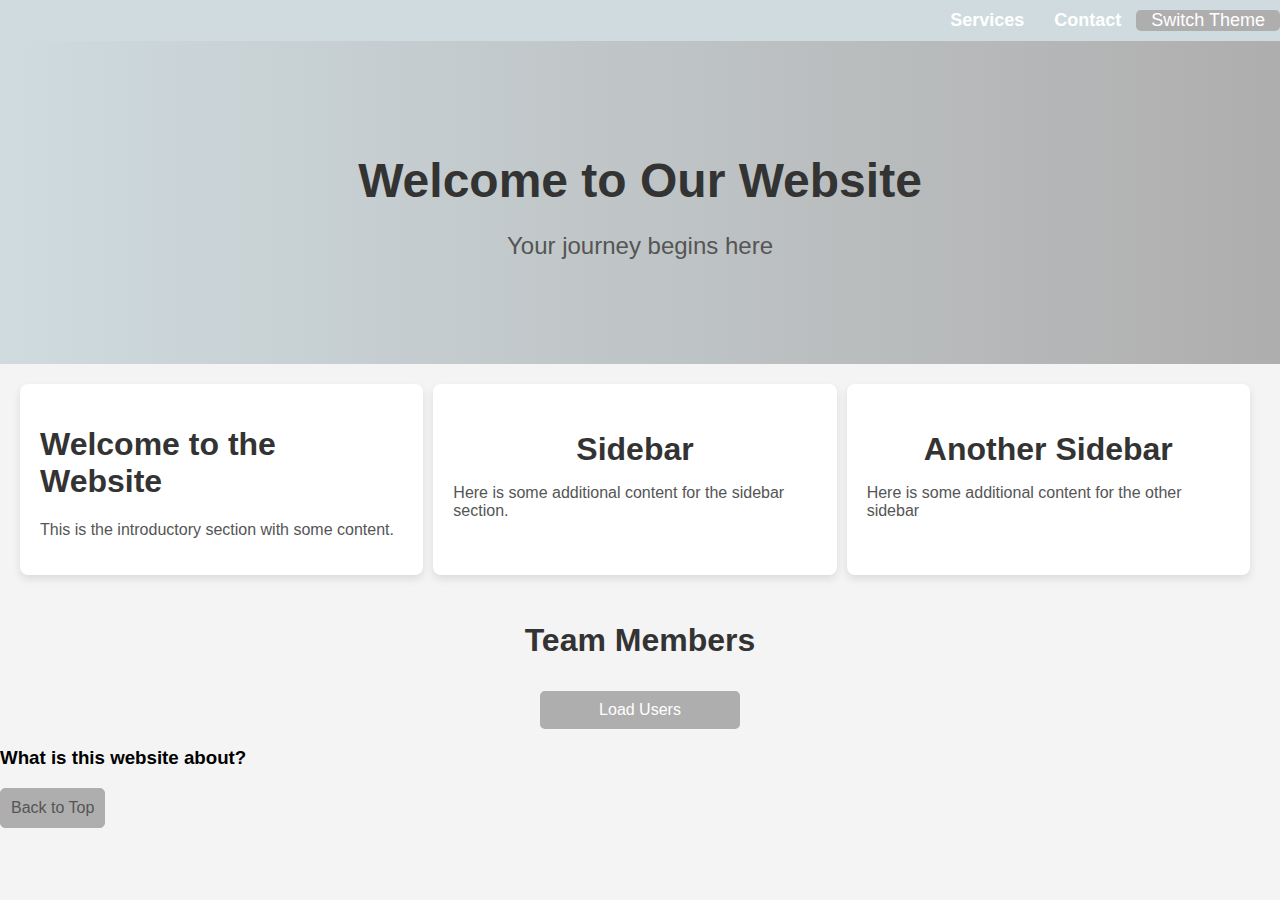
<file: index.html>
<!DOCTYPE html>
<html lang="en">
<head>
  <meta charset="UTF-8">
  <meta name="viewport" content="width=device-width, initial-scale=1.0">
  <title>Index</title>
  <link rel="stylesheet" href="styles.css">
  <script src="script.js" defer></script>
</head>
<body>
    <nav class="navbar">
        <ul>
            <li><a href="services.html">Services</a></li>
            <li><a href="contacts.html">Contact</a></li>
            <button id="themeToggle">Switch Theme</button>
        </ul>
    </nav>

    <header class="hero-banner">
        <h1>Welcome to Our Website</h1>
        <p>Your journey begins here</p>

    </header>
    
    <div class="container">
        <section class="intro">
            <h1>Welcome to the Website</h1>
            <p>This is the introductory section with some content.</p>
        </section>
        <section class="sidebar">
            <h2>Sidebar</h2>
            <p>Here is some additional content for the sidebar section.</p>
        </section>
        <section class="feature">
            <h2>Another Sidebar</h2>
            <p>Here is some additional content for the other sidebar</p>
        </section>
    </div>

    <h2>Team Members</h2>
    <ul id="userList"></ul>
    <button id="loadUsersBtn">Load Users</button>
    <div class="faq-item">
        <h3 class="question">What is this website about?</h3>
        <p class="answer">This is a demo project for learning web development.</p>
    </div>
    <button id="backToTopBtn">Back to Top</button>
</body>
</html>
</file>
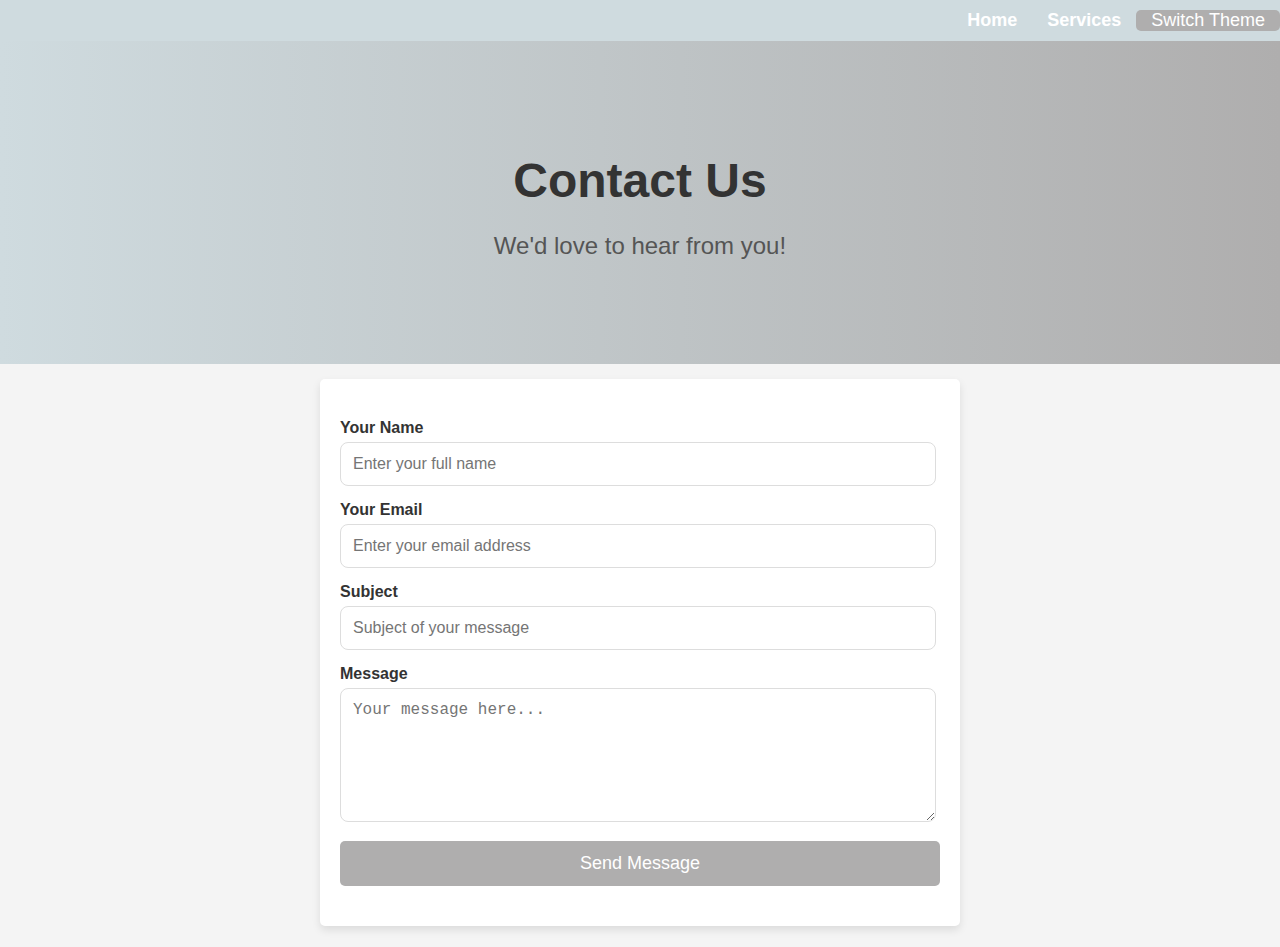
<file: contacts.html>
<!DOCTYPE html>
<html lang="en">
<head>
  <meta charset="UTF-8">
  <meta name="viewport" content="width=device-width, initial-scale=1.0">
  <title>Contact Us</title>
  <link rel="stylesheet" href="styles.css">
  <script src="script.js" defer>
    document.getElementById("contactForm").addEventListener("submit", (e) => {
      e.preventDefault();  // Prevents form from submitting normally
      const name = document.getElementById("nameInput").value.trim();
      const message = document.getElementById("messageInput").value.trim();
    
      if (name === "" || message === "") {
        alert("Please fill out all fields.");
      } else {
        document.getElementById("response").innerText = `Thanks, ${name}. We'll get back to you soon!`;
        // Optional: reset form after submission
        e.target.reset();
      }
    });
    
  </script>
</head>
<body>
  <!-- Navigation Bar -->
  <nav class="navbar">
    <ul>
      <li><a href="index.html">Home</a></li>
      <li><a href="services.html">Services</a></li>
      <button id="themeToggle">Switch Theme</button>
    </ul>
  </nav>

  <!-- Hero Banner -->
  <header class="hero-banner">
    <h1>Contact Us</h1>
    <p>We'd love to hear from you!</p>
  </header>

  <!-- Contact Form Section -->
  <section class="contact-form">
    <form action="#" method="POST">
      <label for="name">Your Name</label>
      <input type="text" id="name" name="name" required placeholder="Enter your full name">

      <label for="email">Your Email</label>
      <input type="email" id="email" name="email" required placeholder="Enter your email address">

      <label for="subject">Subject</label>
      <input type="text" id="subject" name="subject" required placeholder="Subject of your message">

      <label for="message">Message</label>
      <textarea id="message" name="message" rows="6" required placeholder="Your message here..."></textarea>

      <button type="submit">Send Message</button>
    </form>
  </section>

</body>
</html>
</file>
<file: styles.css>
/* General Body Styles */
body {
    font-family: Arial, sans-serif;
    margin: 0;
    padding: 0;
    background-color: #f4f4f4;
}

/* Navigation Bar Styles */
.navbar {
    background-color: rgb(207, 219, 223);
    padding: 10px 0;
}

.navbar ul {
    display: flex;
    justify-content: right;
    list-style-type: none;
    margin: 0;
    padding: 0;
}

.navbar ul li {
    margin: 0 15px;
}

.navbar ul li a {
    color: white;
    text-decoration: none;
    font-weight: bold;
    font-size: 18px;
}

.navbar ul li a:hover {
    color: black;
}

/* Hero Banner Styles */
.hero-banner {
    background: linear-gradient(to right, rgb(207, 219, 223), #afaeae);
    color: white;
    text-align: center;
    padding: 80px 20px;
}

.hero-banner h1 {
    font-size: 3em;
    margin-bottom: 10px;
}

.hero-banner p {
    font-size: 1.5em;
}

/* Services Grid Section */
.services-grid {
    display: grid;
    grid-template-columns: repeat(auto-fill, minmax(250px, 1fr));
    gap: 20px;
    padding: 40px 20px;
}

.service-card {
    background-color: #ffffff;
    padding: 20px;
    border: 2px solid #ddd;
    border-radius: 8px;
    box-shadow: 0 4px 8px rgba(0, 0, 0, 0.1);
    text-align: center;
    transition: transform 0.3s ease, box-shadow 0.3s ease;
}

.service-card img {
    width: 250px;
    height: 250px;
    margin-bottom: 15px;
}

.service-card h3 {
    color: #333;
    font-size: 1.5em;
    margin-bottom: 10px;
}

.service-card p {
    color: #555;
    font-size: 1em;
}

.service-card:hover {
    transform: translateY(-5px);
    box-shadow: 0 8px 16px rgba(0, 0, 0, 0.2);
}

/* Contact Form Section */
.contact-form {
    padding: 40px 20px;
    max-width: 600px;
    margin: 0 auto;
    margin-bottom: 15px;
    margin-top: 15px;
    background-color: #ffffff;
    box-shadow: 0 4px 8px rgba(0, 0, 0, 0.1);
    border-radius: 5px;
}

form label {
    display: block;
    margin-bottom: 5px;
    font-weight: bold;
    color: #333;
}

form input, form textarea {
    width: 95%;
    padding: 12px;
    margin-bottom: 15px;
    border: 1px solid #ddd;
    border-radius: 8px;
    font-size: 16px;
    transition: border-color 0.3s ease, box-shadow 0.3s ease;
}

form input:focus, form textarea:focus {
    border-color: #afaeae;
    box-shadow: 0 0 5px black;
    outline: none;
}

form button {
    width: 100%;
    padding: 12px;
    background-color: #afaeae;
    color: white;
    font-size: 18px;
    border: none;
    border-radius: 5px;
    cursor: pointer;
    transition: background-color 0.3s ease, transform 0.2s ease;
}

form button:hover {
    background-color: #afaeae;
    transform: translateY(-3px);
}

/* Flexbox Layout for Home Page */
.container {
    display: flex;
    justify-content: space-between;
    padding: 20px;
}

.intro, .sidebar, .feature {
    background-color: #ffffff;
    padding: 20px;
    flex: 1;
    margin-right: 10px;
    border-radius: 8px;
    box-shadow: 0 4px 8px rgba(0, 0, 0, 0.1);
}

h1, h2 {
    color: #333;
}

p {
    color: #555;
}

/* Responsive Design with Media Queries */

@media (max-width: 1024px) {
    .container {
      flex-direction: column;
    }
    .intro, .sidebar {
      margin-right: 0;
      margin-bottom: 20px;
    }
}
@media (max-width: 768px) {
    .container {
      flex-direction: column;
    }
    .intro, .sidebar {
      margin-right: 0;
      margin-bottom: 20px;
    }
}
@media (max-width: 480px) {
    .container {
      flex-direction: column;
    }
    .intro, .sidebar {
      margin-right: 0;
      margin-bottom: 20px;
    }
}


.dark-theme {
    background-color: #121212;
    color: #f0f0f0;
}

/* Style for the theme toggle button */
#themeToggle {
    display: inline-block;
    padding: 0 15px;
    font-size: 18px;
    background-color: #afaeae;
    color: white;
    border: none;
    border-radius: 5px;
    cursor: pointer;
    text-align: center;
    transition: background-color 0.3s ease, transform 0.2s ease;
  }
  
  /* Hover effect for the button */
  #themeToggle:hover {
    background-color: black;
  }
  
  
  /* Active effect when the button is clicked */
  #themeToggle:active {
    background-color: #afaeae;
    transform: scale(0.98);
  }
  

/* Container for the Team Members section */
h2 {
    text-align: center;
    font-size: 2rem;
    color: #333;
    margin-bottom: 1rem;
  }
  
  /* Style the list of users */
  #userList {
    list-style-type: none;
    padding: 0;
    margin: 0;
    max-width: 400px;
    margin: 0 auto 2rem;
  }
  
  /* Style individual list items */
  #userList li {
    background-color: #f9f9f9;
    padding: 10px;
    margin: 5px 0;
    border-radius: 5px;
    border: 1px solid #ddd;
    font-size: 1.1rem;
    color: #555;
    text-align: center;
  }
  
  /* Hover effect on each list item */
  #userList li:hover {
    background-color: #efefef;
    border-color: #bbb;
  }
  
  /* Style for the 'Load Users' button */
  #loadUsersBtn {
    display: block;
    width: 200px;
    margin: 0 auto;
    padding: 10px;
    font-size: 1rem;
    background-color: #afaeae;
    color: white;
    border: none;
    border-radius: 5px;
    cursor: pointer;
    transition: background-color 0.3s ease;
  }
  
  /* Hover effect for the button */
  #loadUsersBtn:hover {
    background-color: #afaeae;
  }
  .answer {
    display: none;
    }
    .answer.visible {
    display: block;
    }
/* Style for the theme toggle button */
#backToTopBtn {
    background-color: #afaeae;
    padding: 10px;
    margin: 0;
    border-radius: 5px;
    border: 1px solid #afaeae;
    font-size: 1rem;
    color: #555;
  }
  
  /* Hover effect for the button */
  #backToTopBtn:hover {
    background-color: black;
  }
  
  
  /* Active effect when the button is clicked */
  #backToTopBtn:active {
    background-color: #afaeae;
    transform: scale(0.98);
  }
</file>
